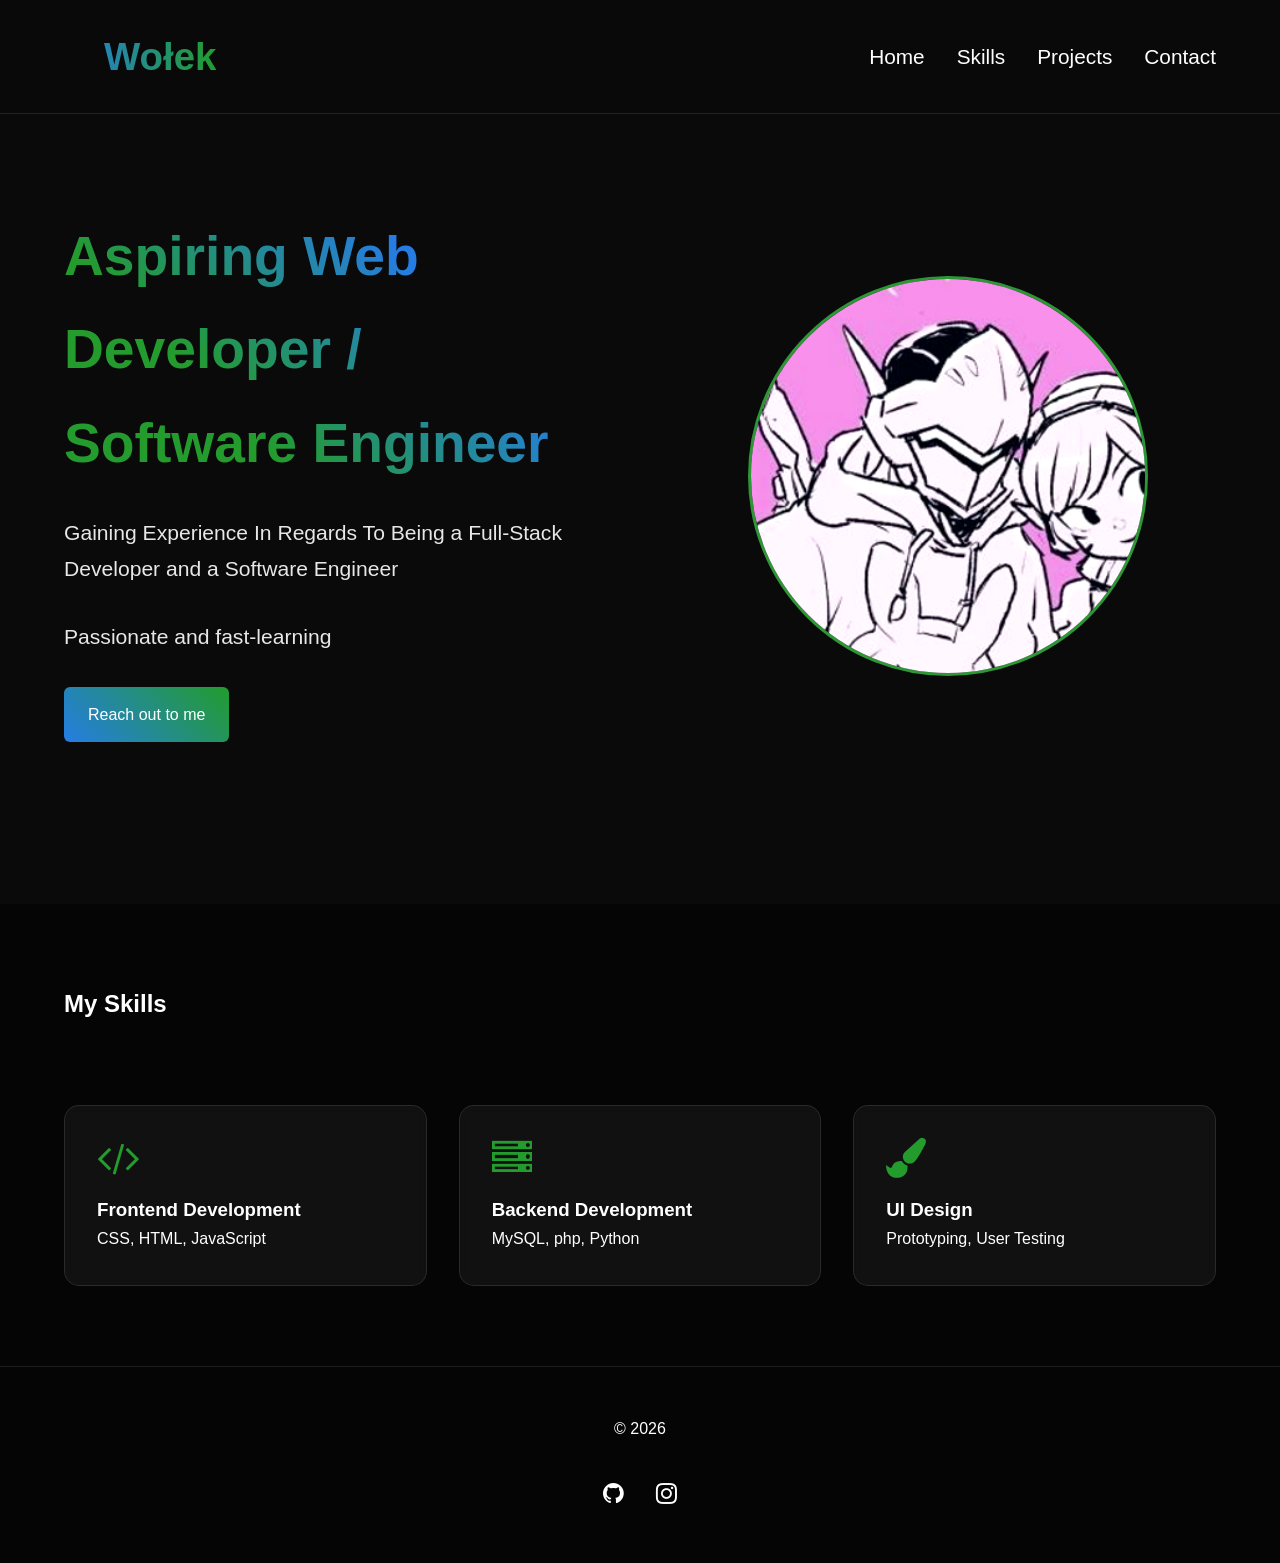
<file: index.html>
<!DOCTYPE html>
<html lang="en">
<head>
  <meta charset="UTF-8" />
  <meta name="viewport" content="width=device-width, initial-scale=1.0"/>
  <title>About Me</title>
  <link rel="icon" type="image/x-icon" href="favicon.ico">
  <link rel="stylesheet" href="https://cdnjs.cloudflare.com/ajax/libs/font-awesome/4.7.0/css/font-awesome.min.css">

  <link rel="stylesheet" href="style.css">
  <script src="script.js" defer></script>
</head>
<body>
   <nav id="pasnav" class="pasnav">
    <a href="#home" class="logo">Wołek</a>

    <button class="menu-toggle" id="menu-toggle" aria-label="Toggle menu" aria-expanded="false">
      <i class="fa fa-bars" aria-hidden="true"></i>
    </button>

    <ul class="linki-nav" id="nav-links">
      <li><a href="#home">Home</a></li>
      <li><a href="index.html#skills">Skills</a></li>
      <li><a href="projects.html">Projects</a></li>
      <li><a href="contact.html">Contact</a></li>
    </ul>
  </nav>

  <section id="home" class="main">
    <div class="main-content">
      <h1>Aspiring Web Developer / Software Engineer</h1>
      <p>Gaining Experience In Regards To Being a Full-Stack Developer and a Software Engineer</p>
      <p class="highlight">Passionate and fast-learning</p>
      <a href="contact.html" class="cta-button1">Reach out to me</a>
    </div>
    <div class="main-image">
      <img src="hero.jpg" alt="Profile" class="profile-img">
    </div>
  </section>

  <section id="skills" class="skills">
    <h2>My Skills</h2>
    <div class="skill-grid">
      <div class="skill-card">
        <i class="fa fa-code"></i>
        <h3>Frontend Development</h3>
        <p>CSS, HTML, JavaScript</p>
      </div>
      <div class="skill-card">
        <i class="fa fa-server"></i>
        <h3>Backend Development</h3>
        <p>MySQL, php, Python</p>
      </div>
      <div class="skill-card">
        <i class="fa fa-paint-brush"></i>
        <h3>UI Design</h3>
        <p>Prototyping, User Testing</p>
      </div>
    </div>
  </section>

  <footer>
    <p>&copy; 2026</p>
    <div class="social-link">
      <a href="https://github.com/wolekx"><i class="fa fa-github"></i></a>
      <a href="https://www.instagram.com/wolekxh/"><i class="fa fa-instagram"></i></a>
    </div>
  </footer>
</html>
</file>
<file: style.css>
*{margin: 0;
padding: 0;
box-sizing: border-box;
font-family: 'Inter', sans-serif;
}

:root {
  --ciemne-bg: #0a0a0a;
  --ciemniejsze-bg: #050505;
  --akcent: #239c2d;
  --tekst: #ffffff;
}

body {
  background-color: var(--ciemne-bg);
  color: var(--tekst);
  overflow-x: hidden;
  line-height: 1.7;
  padding-top: 56px;
}

.pasnav {
  position: fixed;
  top: 0;
  left: 0;
  right: 0;
  padding: 1.5rem 5%;
  width: 100%;
  font-size: 1.3rem;
  display: flex;
  justify-content: space-between;
  background: var(--nav-bg);
  backdrop-filter: blur(8px);
  align-items: center;
  z-index: 1000;
  border-bottom: 1px solid rgba(255,255,255,0.1);
  transition: background-color 400ms ease-out;
  flex-wrap: wrap;

  overflow: visible;
}
.logo {
  font-size: 2.4rem;
  font-weight: 700;
  text-decoration: none;
  position: relative;
  padding-left: 2.5rem;
  background-image: linear-gradient(to right, #257de3 , #239c2d);
  color: transparent;
  -webkit-background-clip: text;
  background-clip: text;
}

.linki-nav {
  display: flex;
  gap: 2rem;
  list-style: none;
  align-items: center;
}

.linki-nav a {
  color: var(--tekst);
  text-decoration: none;
  font-weight: 500;
  transition: all 0.4s ease;
  position: relative;
}

.linki-nav a::after {
  content: '';
  position: absolute;
  bottom: -5px;
  left: 0;
  width: 0;
  height: 2px;
  background: var(--akcent);
  transition: width 0.4s ease;
}

.linki-nav a:hover::after {
  width: 100%;
}

.menu-toggle {
  display: none;
  background: none;
  border: none;
  font-size: 2rem;
  color: var(--tekst);
  cursor: pointer;
  z-index: 1001;
}

@media (max-width: 815px) {
  
  .menu-toggle {
    display: block;
    position: relative;
    right: 1.2rem;
    top: 1.1rem;
    background: none;
    border: none;
    font-size: 2rem;
    color: var(--tekst);
    cursor: pointer;
    z-index: 1100;
  }

  .linki-nav {
    display: none;
    position: absolute;
    top: calc(100% + 0.4rem);
    left: 0;
    width: 100%;
    background: var(--ciemniejsze-bg);
    flex-direction: column;
    align-items: stretch;
    gap: 0;
    padding: 0.5rem 0;
    box-shadow: 0 8px 30px rgba(0,0,0,0.35);
    border-top: 1px solid rgba(255,255,255,0.04);
    z-index: 1050;
  }

  .linki-nav.active {
    display: flex;
  }

  .linki-nav li { list-style: none; }

  .linki-nav a {
    display: block;
    padding: 14px 18px;
    color: var(--tekst);
    text-decoration: none;
    font-size: 1.05rem;
    border-bottom: 1px solid rgba(255,255,255,0.02);
  }

  .linki-nav a:hover {
    color: var(--akcent);
    background: rgba(255,255,255,0.02);
  }
  .main {
   flex-direction: column;
   display: flex;
    align-items: center;
    justify-content: center;
    text-align: center;
    padding: 8% 5%;
  }
  .main-content {
    padding-right: 0;
    display: flex;
    flex-direction: column;
    align-items: center;
    justify-content: center;
    width: 100%;
    max-width: 400px;
    margin: 0 auto;
  }
   .main-content h1,
  .main-content p,
  .cta-button1 {
    text-align: center;
    justify-content: center;
    display: flex;
    width: 100%;
    margin-right: -5rem
  }
  .main-image {
    margin-top: 4rem;
  }
  .profile-img {
    width: 250px;
    height: 250px;
  }
}
 
.main {
  min-height: 88vh;
  display: flex;
  align-items: center;
  justify-content: center;
  padding: 12% 5%;
  background: radial-gradient(circle at 75% 30%, var 0%, transparent 30%);
}

.main-content {
  flex: 1;
  padding-right: 5rem;
  justify-content: center;
}

.main-image {
  flex: 1;
  text-align: center;
  position: relative;
}
.profile-img {
  display: relative;
  width: 400px;
  height: 400px;
  border-radius: 50%;
  object-fit: cover;
  border: 3px solid var(--akcent);
  box-shadow: 0 0 50px var(--podswietlenie);
  animation: float 4s ease-in-out infinite;
  filter: grayscale(0.2) contrast(1.1);
}

@keyframes float {
  0%, 100% {transform: translateY(0); }
  50% { transform: translateY(-20px); }
}
.main h1 {
  font-size: 3.45rem;
  margin-bottom: 1.5rem;
  background: linear-gradient(45deg, var(--akcent) 30%, #257de3 70%);
  -webkit-background-clip: text;
  background-clip: text;
  -webkit-text-fill-color: transparent;
}

.main p {
  font-size: 1.319rem;
  margin-bottom: 2rem;
  opacity: 0.9;
  max-width: 600px;
}

.cta-button, .cta-button1 {
  display: inline-block;
  padding: 1rem 2rem;
  background: linear-gradient(45deg, #257de3, var(--akcent));
  text-decoration: none;
  color: #ffffff;
  border-radius: 7px;
  transition: all 0.4s ease;
  position: relative;
  overflow: hidden;
  transition: transform 0.2s;

}

.cta-button:hover, .cta-button1:hover {
transform: scale(1.1);
}

.skills {
  padding: 5rem 5%;
  background: var(--ciemniejsze-bg);
}

.skill-grid {
  display: grid;
  grid-template-columns: repeat(auto-fit, minmax(250px, 1fr));
  gap: 2rem;
  margin-top: 5rem;
}
.skill-card {
  padding: 2rem;
  border-radius: 15px;
  background: rgba(255,255,255,0.05);
  transition: all 0.4s ease;
  border: 1px solid rgba(255, 255, 255, 0.1);
  backdrop-filter: blur(6px);
}
.skill-card:hover {
  transform: translateY(-10px);
  border-color: var(--akcent);
  box-shadow: 0 10px 30px var(--akcent);
}
.skill-card i {
  font-size: 2.5rem;
  color: var(--akcent);
  margin-bottom: 1rem;
}
footer {
  background: var(--ciemniejsze-bg);
  padding: 3rem 5%;
  text-align: center;
  border-top: 1px solid rgba(255, 255, 255, 0.1);
}
.social-link {
  margin-top: 2rem;
  display: flex;
  justify-content: center;
  gap: 2rem;
}
.social-link a {
  color: var(--tekst);
  font-size: 1.5rem;
  transition: all 0.4 ease;
}
.social-link a:hover {
  color: var(--akcent);
  transform: translateY(-3px);
}

.contact-section {
  justify-content: center;
  display: flex;
  text-align: center;
  flex-direction: column;
  align-items: center;
  min-height: 100vh; 
  padding: 60px 20px;
  background-color: var(--ciemne-bg);
  position: relative;
  
}

.contact-section h2 {
  font-size: 2.5em;
  margin-bottom: 10px;
}

.contact-intro {
  font-size: 1.2em;
  margin-bottom: 30px;
  color: #ffffff;
}

.contact-form {
    width: 100%;
  max-width: 600px;
  margin: 0 auto;
  background: var(--ciemne-bg);
  padding: 40px;
  border-radius: 12px;
  box-shadow: 0 8px 20px rgba(0, 0, 0, 0.1);
  display: flex;
  flex-direction: column;
  gap: 0px;
}

.form-group {
  margin-bottom: 12px;
  text-align: left;
  flex-direction: column;
  font-weight: 600;
  color: #ffffff;
  display: flex;
  gap: 8px;
}

.form-group label {
 font-weight: 600;
  color: #ffffff;
  margin-bottom: 8px;
  display: flex;
  align-items: center;
  gap: 8px;
}

.form-group i {
  margin-right: 8px;
  color: #007bff;
}

.contact-form input,
.contact-form textarea {
  width: 100%;
  padding: 14px;
  border: 0;
  border-radius: 8px;
  font-size: 1em;
  background-color: #2a2a2a;
  color: #ffffff;
  box-shadow: inset 0 0 5px rgba(0,0,0,0.2);
  transition: box-shadow 0.3s ease;
}

.cta-button, .cta-button1 {
  background-color: #007bff;
  color: white;
  padding: 14px 24px;
  border: none;
  border-radius: 6px;
  font-size: 1em;
  cursor: pointer;
  transition: background-color 0.3s ease;
  gap: 50px
}


.other {
display: flex;
position: relative;
}

.projekty{
  justify-content: center;
  display: flex;
  text-align: center;
  flex-direction: column;
  align-items: center;
  min-height: 100vh; 
  padding: 60px 20px;
  background-color: var(--ciemne-bg);
  position: relative;
}

.projekty h2 {
  font-size: 2em;
  margin-bottom: 10px;
}
</file>
